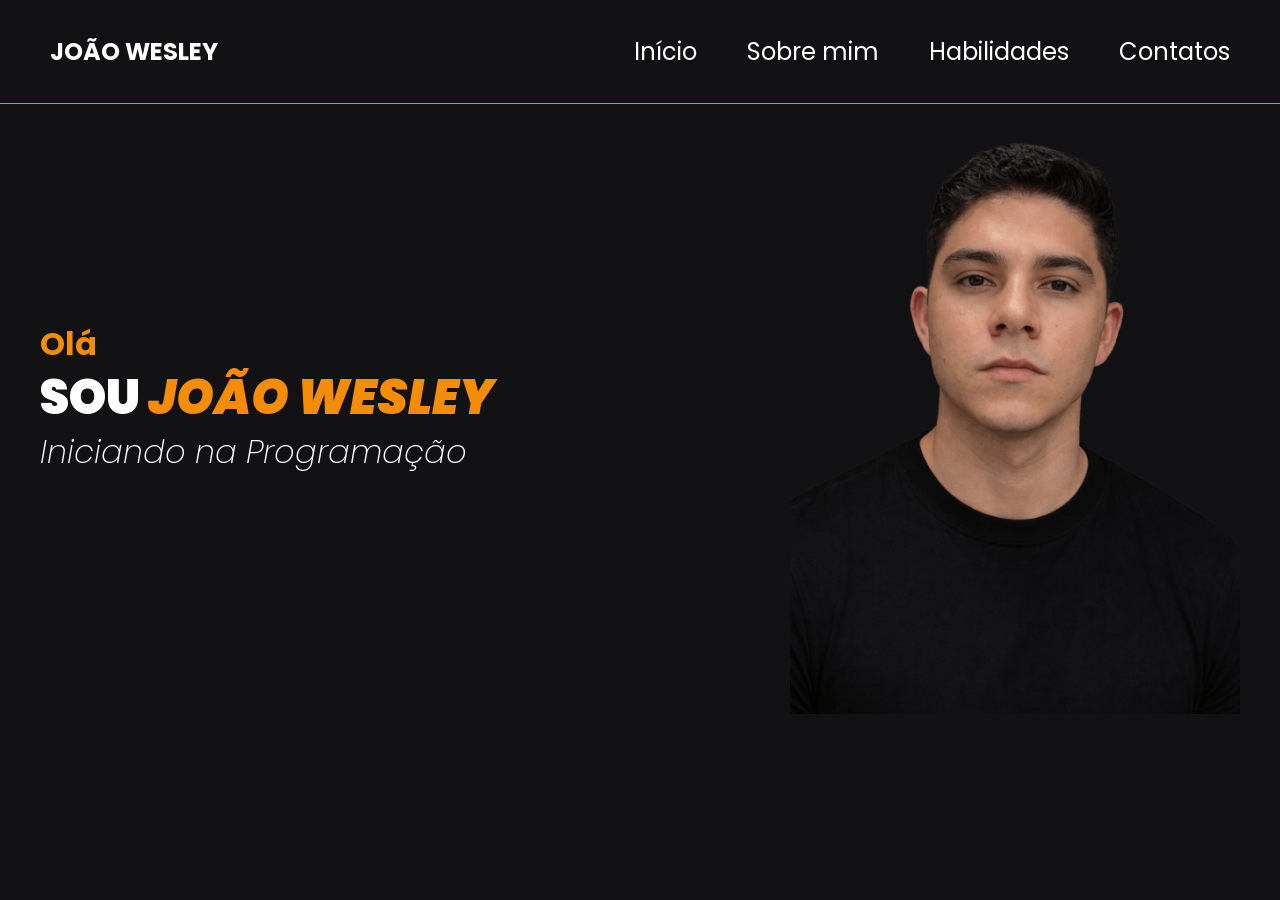
<file: index.html>
<!DOCTYPE html>
<html lang="en">

<head>
  <meta charset="UTF-8">
  <meta name="viewport" content="width=device-width, initial-scale=1">
  <link rel="stylesheet" href="style.css">
  <title>Portfólio - João Wesley</title>
</head>

<body>

  <header>
    <div class="header">
      <a href="./index.html">
        <p class="logo">João Wesley</p>
      </a>
      <nav aria-labelledby="primaria">
        <img class="menu-hb" src="./assets/images/menu.svg" alt="">
        <ul class="header-menu">
          <li><a href="./index.html">Início</a></li>
          <li><a href="./sobre/sobre.html">Sobre mim</a></li>
          <li><a href="./habilidades/habilidades.html">Habilidades</a></li>
          <li><a href="./contatos/contatos.html">Contatos</a></li>
        </ul>
      </nav>
    </div>
  </header>
  <main>
    <article class="conteudo">
      <div class="descricao">
        <span class="p1">Olá</span>
        <h1 class="nome-joao">Sou <span class="p2">João Wesley</span></h1>
        <p class="descricao-p1">Iniciando na Programação</p>
      </div>
      <img class="fotoIA" src="joaoIA.png" alt="João Wesley">
    </article>
  </main>
</body>

<script>
  const menu = document.querySelector(".menu-hb")
  const nav = document.querySelector(".header-menu")

  menu.addEventListener('click', abrirMenu)

  function abrirMenu() {
    nav.classList.toggle('aberto')
  }
</script>

</html>
</file>
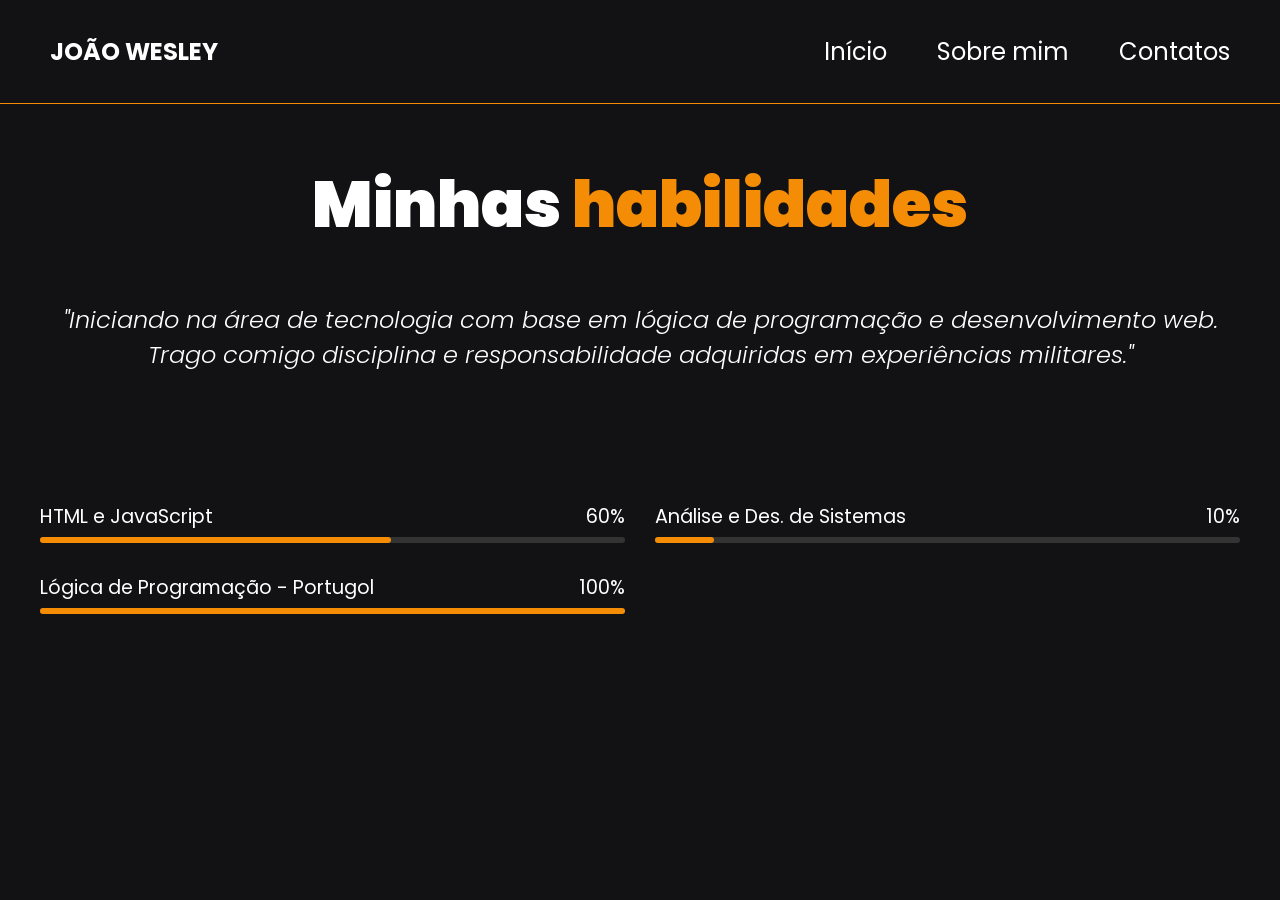
<file: habilidades/habilidades.html>
<!DOCTYPE html>
<html lang="en">

<head>
  <meta charset="UTF-8">
  <meta name="viewport" content="width=device-width, initial-scale=1.0">
  <link rel="stylesheet" href="./habilidades.css">
  <title>Portfólio - Habilidades</title>
</head>

<body>
  <header>
    <div class="header">
      <a href="../index.html">
        <p class="logo">João Wesley</p>
      </a>
      <nav aria-labelledby="primaria">
        <img class="menu-hb" src="./assets/images/menu.svg" alt="">
        <ul class="header-menu">
          <li><a href="../index.html">Início</a></li>
          <li><a href="../sobre/sobre.html">Sobre mim</a></li>
          <li><a href="../contatos/contatos.html">Contatos</a></li>
        </ul>
      </nav>
    </div>
  </header>

  <main>
    <article class="minhas-habilidades">
      <div class="mh">
        <h1 class="titulo-mh">Minhas <span>habilidades</span></h1>
        <p class="descricao-mh">"Iniciando na área de tecnologia com base em lógica de programação e desenvolvimento web. Trago comigo disciplina e responsabilidade adquiridas em experiências militares."</p>
      </div>
    </article>
    <article>
      <div class="skills-grid">
        <div class="skill">
          <div class="skill-info">
            <span>HTML e JavaScript</span>
            <span>60%</span>
          </div>
          <div class="skill-bar">
            <div class="skill-progresso" style="width: 60%"></div>
          </div>
        </div>
        <div class="skill">
          <div class="skill-info">
            <span>Análise e Des. de Sistemas</span>
            <span>10%</span>
          </div>
          <div class="skill-bar">
            <div class="skill-progresso" style="width: 10%"></div>
          </div>
        </div>
        <div class="skill">
          <div class="skill-info">
            <span>Lógica de Programação - Portugol</span>
            <span>100%</span>
          </div>
          <div class="skill-bar">
            <div class="skill-progresso" style="width: 100%"></div>
          </div>
        </div>
      </div>
    </article>
  </main>
</body>

<script>
  const menu = document.querySelector(".menu-hb")
  const nav = document.querySelector(".header-menu")

  menu.addEventListener('click', abrirMenu)

  function abrirMenu() {
    nav.classList.toggle('aberto')
  }
</script>

</html>
</file>
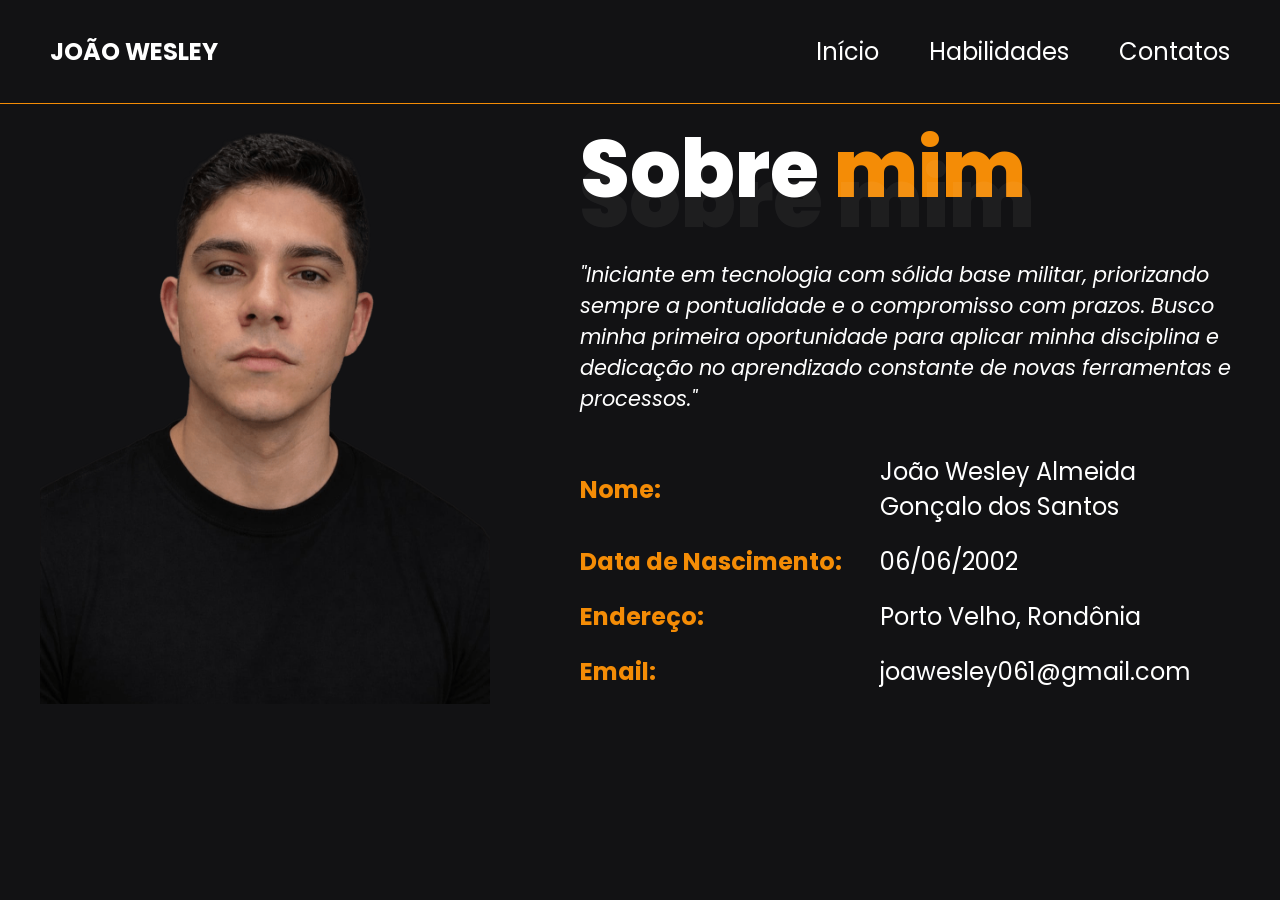
<file: sobre/sobre.html>
<!DOCTYPE html>
<html lang="en">

<head>
  <meta charset="UTF-8">
  <meta name="viewport" content="width=device-width, initial-scale=1.0">
  <link rel="stylesheet" href="./sobre.css">
  <title>Portfolio - Sobre</title>
</head>

<body>
  <header>
    <div class="header">
      <a href="../index.html">
        <p class="logo">João Wesley</p>
      </a>
      <nav aria-labelledby="primaria">
        <img class="menu-hb" src="./assets/images/menu.svg" alt="">
        <ul class="header-menu">
          <li><a href="../index.html">Início</a></li>
          <li><a href="../habilidades/habilidades.html">Habilidades</a></li>
          <li><a href="../contatos/contatos.html">Contatos</a></li>
        </ul>
      </nav>
    </div>
  </header>

  <main>
    <article class="conteudo">
      <img class="fotoIA" src="/joaoIA.png" alt="joaoIA">
      <div class="sobre">
        <h1 class="sobre-mim">Sobre <span>mim</span></h1>
        <span class="bg-sobre">Sobre mim</span>
        <p class="descricao-mim">"Iniciante em tecnologia com sólida base militar, priorizando sempre a pontualidade e o compromisso com prazos. Busco minha primeira oportunidade para aplicar minha disciplina e dedicação no aprendizado constante de novas ferramentas e processos."</p>
        <ul class="list-mim">
          <li><span>Nome:</span> João Wesley Almeida Gonçalo dos Santos</li>
          <li><span>Data de Nascimento:</span> 06/06/2002</li>
          <li><span>Endereço:</span> Porto Velho, Rondônia</li>
          <li>
            <a href="https://mail.google.com/mail/?view=cm&to=joawesley061@gmail.com" target="_blank"><span>Email: </span>joawesley061@gmail.com</a>
          </li>
        </ul>
      </div>
    </article>
  </main>
</body>

<script>
  const menu = document.querySelector(".menu-hb")
  const nav = document.querySelector(".header-menu")

  menu.addEventListener('click', abrirMenu)

  function abrirMenu() {
    nav.classList.toggle('aberto')
  }
</script>

</html>
</file>
<file: style.css>
@import url("https://fonts.googleapis.com/css2?family=Poppins:ital,wght@0,100;0,200;0,300;0,400;0,500;0,600;0,700;0,800;0,900;1,100;1,200;1,300;1,400;1,500;1,600;1,700;1,800;1,900&display=swap");
body {
  padding: 0px;
  margin: 0px;
  font-family: "Poppins", sans-serif;
  background: #121214;
}

ul {
  margin: 0px;
  padding: 0px;
  list-style: none;
}

a {
  text-decoration: none;
}

header {
  border-bottom: 1px solid #f48c06;
}

main {
  padding: 0px;
  margin: 0px;
}

.header {
  display: flex;
  justify-content: space-between;
  align-items: center;
  box-sizing: border-box;
  padding: 10px;
  max-width: 1200px;
  margin: auto auto;
}

.menu-hb {
  display: none;
}

.header-menu,
a {
  display: flex;
  font-size: 1.5rem;
  gap: 50px;
  color: #ffffff;
}

.logo {
  text-transform: uppercase;
  font-weight: 700;
}

.header-menu a {
  padding: 16px 0px;
}

.conteudo {
  display: flex;
  align-items: center;
  justify-content: center;
  justify-content: space-between;
  gap: 0px;
  font-size: 2rem;
  padding: 10px;
  max-width: 1200px;
  margin: auto auto;
  color: #ffffff;
}

.conteudo img {
  max-width: 100%;
  width: 450px;
  height: 600px;
}

.descricao-p1 {
  text-align: start;
  padding: 0px;
  margin-top: 0px;
  font-weight: 200;
  font-style: italic;
  font-size: 2rem;
}

.p1 {
  color: #f48c06;
  font-weight: 700;
  font-size: 2rem;
}

.p2 {
  color: #f48c06;
  font-weight: bold;
  text-transform: uppercase;
  text-transform: uppercase;
  font-weight: 900;
  line-height: 60px;
  font-style: italic;
}

.nome-joao {
  padding: 0px;
  margin: 0px;
  text-transform: uppercase;
  font-weight: 900;
  line-height: 60px;
}

@media (max-width: 800px) {
  .header-menu {
    display: none;
    flex-direction: column;
    position: absolute;
    top: 60px;
    left: 0;
    width: 100%;
    background: #121214;
    padding: 20px;
    gap: 0;
  }

  .header-menu.aberto {
    display: flex;
    padding: 0px;
  }

  .header-menu li {
    display: block;
    border-bottom: 1px solid #f48c06;
    padding: 12px 10px;
  }

  header {
    border-bottom: 1px solid #f48c06;
    position: relative;
  }

  .header-menu li {
    display: none;
  }

  .menu-hb {
    display: flex !important;
  }

  .conteudo {
    display: grid;
    grid-template-columns: 1fr;
  }

  .conteudo,
  nome-joao,
  .p2 {
    text-align: center;
    line-height: 60px;
  }
  .descricao-p1 {
    text-align: center;
    line-height: 30px;
    font-size: 25px;
    padding: 10px;
  }

  .fotoIA {
    display: block;
    margin: 0 auto;
  }

  .header-menu li {
    display: none;
  }

  .header-menu.aberto li {
    display: block;
  }
}

@media (max-width: 490px) {
  .fotoIA {
    object-fit: cover;
    object-position: top;
  }
}
</file>
<file: habilidades/habilidades.css>
@import url("https://fonts.googleapis.com/css2?family=Poppins:ital,wght@0,100;0,200;0,300;0,400;0,500;0,600;0,700;0,800;0,900;1,100;1,200;1,300;1,400;1,500;1,600;1,700;1,800;1,900&display=swap");
body {
  padding: 0px;
  margin: 0px;
  font-family: "Poppins", sans-serif;
  background: #121214;
}

ul {
  margin: 0px;
  padding: 0px;
  list-style: none;
}

a {
  text-decoration: none;
}

header {
  border-bottom: 1px solid #f48c06;
}

main {
  padding: 0px;
  margin: 0px;
}

.header {
  display: flex;
  justify-content: space-between;
  align-items: center;
  box-sizing: border-box;
  padding: 10px;
  max-width: 1200px;
  margin: auto auto;
}

.menu-hb {
  display: none;
}

.header-menu,
a {
  display: flex;
  font-size: 1.5rem;
  gap: 50px;
  color: #ffffff;
}

.logo {
  text-transform: uppercase;
  font-weight: 700;
}

.header-menu a {
  padding: 16px 0px;
}

.mh {
  display: grid;
  justify-content: center;
  text-align: center;
  max-width: 1200px;
  margin: auto auto;
  color: #ffffff;
  font-weight: 600;
}

.titulo-mh {
  font-weight: 900;
  font-size: 4rem;
  margin-bottom: 50px;
}

.titulo-mh span {
  color: #f48c06;
}

.descricao-mh {
  margin: 0px;
  margin-bottom: 100px;
  padding: 0px;
  font-weight: 300;
  font-size: 1.5rem;
  font-style: italic;
}

.skills-grid {
  display: grid;
  grid-template-columns: 1fr 1fr;
  gap: 30px;
  justify-content: center;
  text-align: center;
  font-size: 1.2rem;
  max-width: 1200px;
  margin: auto auto;
  padding: 30px;
}

.skill-info {
  display: flex;
  justify-content: space-between;
  color: #ffffff;
  margin-bottom: 6px;
}

.skill-bar {
  background: #333;
  height: 6px;
  border-radius: 3px;
}

.skill-progresso {
  background: #f48c06;
  height: 6px;
  border-radius: 3px;
}

@media (max-width: 800px) {
  .skills-grid {
    grid-template-columns: 1fr;
  }

  .titulo-mh {
    font-size: 2.5rem;
  }

  .descricao-mh {
    font-size: 1.2rem;
    margin-bottom: 50px;
  }

  .menu-hb {
    display: block !important;
    cursor: pointer;
  }

  .header-menu {
    display: none;
    flex-direction: column;
    position: absolute;
    top: 60px;
    left: 0;
    width: 100%;
    background: #121214;
    padding: 20px;
    gap: 0;
  }

  .header-menu.aberto {
    display: flex;
  }

  .header-menu li {
    display: block;
    border-bottom: 1px solid #f48c06;
    padding: 12px 10px;
  }

  header {
    position: relative;
  }
}
</file>
<file: sobre/sobre.css>
@import url("https://fonts.googleapis.com/css2?family=Poppins:ital,wght@0,100;0,200;0,300;0,400;0,500;0,600;0,700;0,800;0,900;1,100;1,200;1,300;1,400;1,500;1,600;1,700;1,800;1,900&display=swap");
body {
  padding: 0px;
  margin: 0px;
  font-family: "Poppins", sans-serif;
  background: #121214;
  overflow: hiddens;
}

ul {
  margin: 0px;
  padding: 0px;
  list-style: none;
}

a {
  text-decoration: none;
}

header {
  border-bottom: 1px solid #f48c06;
}

main {
  padding: 0px;
  margin: 0px;
}

.header {
  display: flex;
  justify-content: space-between;
  align-items: center;
  box-sizing: border-box;
  padding: 10px;
  max-width: 1200px;
  margin: auto auto;
}

.menu-hb {
  display: none;
}

.header-menu,
a {
  display: flex;
  font-size: 1.5rem;
  gap: 50px;
  color: #ffffff;
}

.logo {
  text-transform: uppercase;
  font-weight: 700;
}

.header-menu a {
  padding: 16px 0px;
}

.conteudo {
  display: flex;
  align-items: center;
  justify-content: center;
  justify-content: space-between;
  gap: 90px;
  font-size: 1.5rem;
  font-weight: 500;
  padding: 0px;
  max-width: 1200px;
  margin: auto auto;
  color: #ffffff;
}

.sobre-mim {
  font-weight: 750;
  font-size: 5rem;
  margin: 0px;
  position: absolute;
}

.sobre-mim span {
  color: #f48c06;
}

.bg-sobre {
  position: relative;
  top: 30px;
  left: 0;
  font-size: 5rem;
  font-weight: 900;
  color: rgba(255, 255, 255, 0.05);
  z-index: 0;
  user-select: none;
}

.descricao-mim {
  margin-top: 30px;
  margin-bottom: 30px;
  font-size: 1.3rem;
  font-weight: 400;
  font-style: italic;
}

.list-mim {
  list-style: none;
  padding: 0;
  font-weight: 400;
}

.list-mim li {
  display: flex;
  align-items: center;
  gap: 0px;
  padding: 10px 0;
}

.list-mim li span {
  font-weight: 700;
  min-width: 300px;
  color: #f48c06;
}

.list-mim a {
  gap: 0px;
}

.fotoIA {
  max-width: 100%;
  width: 450px;
  height: 600px;
}

@media (max-width: 800px) {
  header {
    position: relative;
  }

  .menu-hb {
    display: block !important;
    cursor: pointer;
  }

  .header-menu {
    display: none;
    flex-direction: column;
    position: absolute;
    top: 60px;
    left: 0;
    width: 100%;
    background: #121214;
    padding: 0px;
    gap: 0;
    z-index: 99;
  }

  .header-menu.aberto {
    display: flex;
  }

  .header-menu li {
    display: block;
    border-bottom: 1px solid #f48c06;
    padding: 12px 10px;
  }

  .conteudo {
    flex-direction: column;
    gap: 30px;
    padding: 20px;
    text-align: center;
    overflow: hidden;
  }

  img {
    width: 100%;
    max-width: 100%;
    height: auto;
  }

  .sobre-mim {
    font-size: 3rem;
    position: relative;
  }

  .bg-sobre {
    font-size: 3rem;
    top: -60px;
  }

  .descricao-mim {
    font-size: 1rem;
    margin-top: 0px;
  }

  .list-mim {
    font-size: 1rem;
    text-align: start;
  }

  .list-mim a {
    display: block;
    margin-top: 0px;
    font-size: 1rem;
    text-align: start;
  }

  .list-mim li {
    flex-direction: column;
    align-items: flex-start;
  }

  .list-mim li span {
    min-width: unset;
  }
}

@media (max-width: 490px) {
  .fotoIA {
    object-fit: cover;
    object-position: top;
  }
}
</file>
